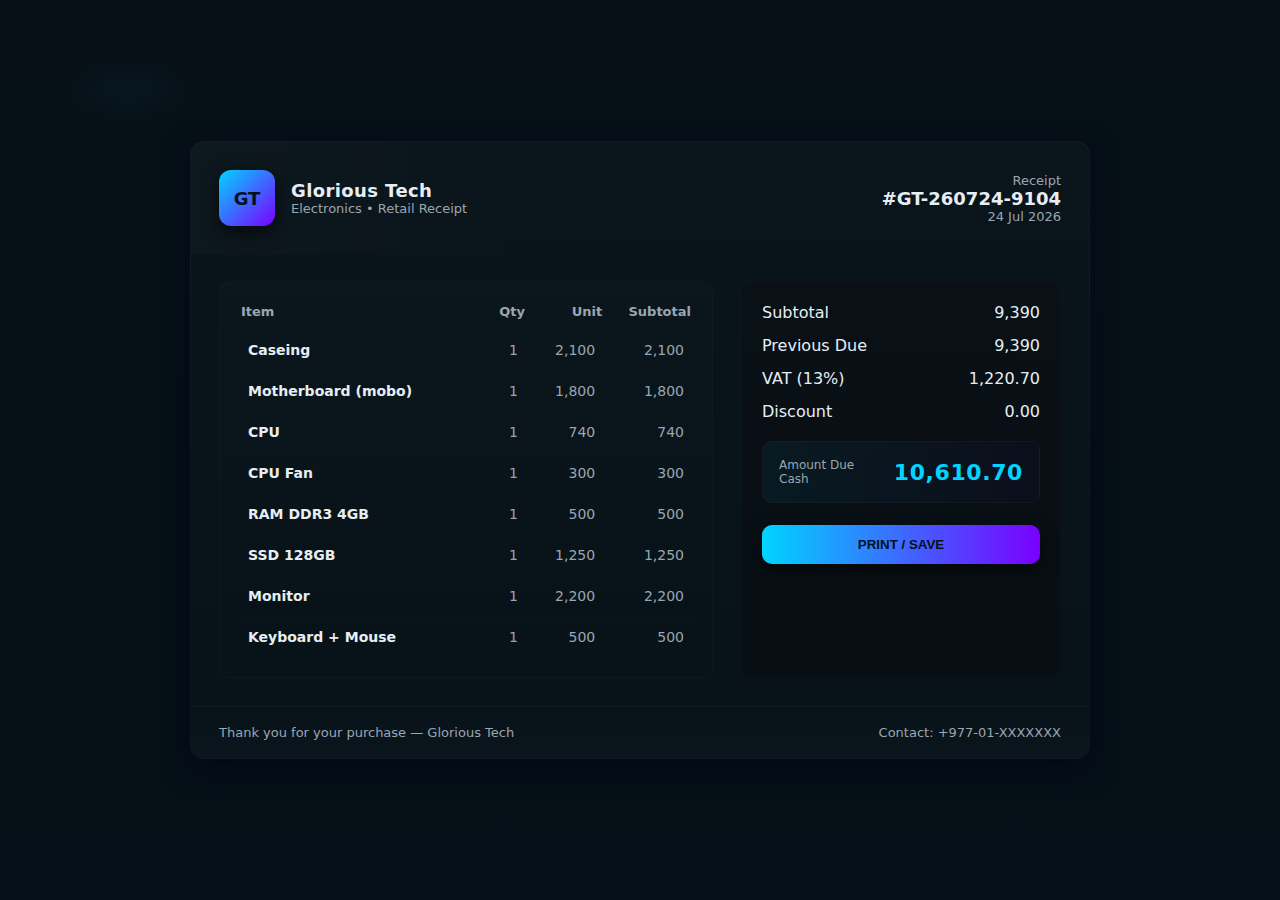
<file: a.html>
<!doctype html>
<html lang="en">
<head>
<meta charset="utf-8" />
<meta name="viewport" content="width=device-width,initial-scale=1" />
<title>Receipt — Glorious Tech</title>
<style>
  :root{
    --bg:#0b0f12;
    --card:#0f1720;
    --muted:#9aa6b2;
    --accent:#00d4ff;
    --glass: rgba(255,255,255,0.04);
    --success:#10b981;
  }
  *{box-sizing:border-box}
  body{
    margin:0;
    font-family:Inter, ui-sans-serif, system-ui, -apple-system, "Segoe UI", Roboto, "Helvetica Neue", Arial;
    background:
      radial-gradient(800px 400px at 10% 10%, rgba(0,212,255,0.04), transparent 8%),
      linear-gradient(180deg,#071017 0%, #051018 100%);
    color:#e6eef3;
    min-height:100vh;
    padding:32px;
    display:flex;
    align-items:center;
    justify-content:center;
  }

  .receipt {
    width:100%;
    max-width:900px;
    background:linear-gradient(180deg, rgba(255,255,255,0.02), rgba(255,255,255,0.01));
    border-radius:14px;
    box-shadow: 0 10px 30px rgba(2,6,23,0.7), inset 0 1px 0 rgba(255,255,255,0.02);
    overflow:hidden;
    border:1px solid rgba(255,255,255,0.03);
  }

  .header {
    display:flex;
    justify-content:space-between;
    gap:20px;
    padding:28px;
    align-items:center;
    background: linear-gradient(90deg, rgba(255,255,255,0.015), transparent 40%);
  }

  .brand {
    display:flex;
    gap:16px;
    align-items:center;
  }

  .logo {
    width:56px;
    height:56px;
    border-radius:12px;
    background:linear-gradient(135deg,var(--accent),#7a00ff);
    display:flex;
    align-items:center;
    justify-content:center;
    font-weight:700;
    color:#02121b;
    box-shadow: 0 6px 18px rgba(0,0,0,0.6);
    font-size:18px;
  }

  .brand h1{
    margin:0;
    font-size:18px;
    letter-spacing:0.4px;
  }
  .brand p{margin:0;font-size:13px;color:var(--muted)}

  .meta {
    text-align:right;
  }
  .meta .muted{color:var(--muted);font-size:13px}
  .meta .big{font-size:18px;font-weight:600}

  .body {
    display:flex;
    gap:28px;
    padding:28px;
  }

  .items {
    flex:1;
    background:linear-gradient(180deg, rgba(255,255,255,0.01), transparent);
    padding:20px;
    border-radius:10px;
    border:1px solid rgba(255,255,255,0.02);
  }

  table{width:100%;border-collapse:collapse;font-size:14px}
  thead th{ text-align:left; color:var(--muted); font-weight:600; padding-bottom:10px; font-size:13px;}
  tbody td{padding:12px 8px;border-top:1px dashed rgba(255,255,255,0.02);vertical-align:middle}
  .name{font-weight:600}
  .price, .qty, .subtotal{ text-align:right; color:var(--muted) }

  .summary {
    width:320px;
    min-width:260px;
    background:linear-gradient(180deg, rgba(10,15,20,0.6), rgba(8,12,16,0.6));
    padding:20px;
    border-radius:10px;
    border:1px solid rgba(255,255,255,0.02);
    display:flex;
    flex-direction:column;
    gap:14px;
    align-items:stretch;
  }

  .row{display:flex;justify-content:space-between;align-items:center}
  .row strong{font-size:16px}
  .total {
    margin-top:6px;
    background:linear-gradient(90deg, rgba(0,212,255,0.06), rgba(122,0,255,0.03));
    padding:16px;
    border-radius:10px;
    display:flex;
    justify-content:space-between;
    align-items:center;
    border:1px solid rgba(255,255,255,0.03);
  }
  .total .amount {font-size:22px;font-weight:800;letter-spacing:0.6px;color:var(--accent)}
  .pay-btn{
    margin-top:8px;
    background:linear-gradient(90deg,var(--accent),#7a00ff);
    border:none;
    color:#02121b;
    padding:12px 14px;
    border-radius:10px;
    font-weight:700;
    cursor:pointer;
    box-shadow: 0 8px 18px rgba(0,0,0,0.5);
  }

  .footer {
    padding:18px 28px;
    display:flex;
    justify-content:space-between;
    align-items:center;
    color:var(--muted);
    font-size:13px;
    border-top:1px solid rgba(255,255,255,0.02);
    background:linear-gradient(180deg, transparent, rgba(255,255,255,0.01));
  }

  @media (max-width:820px){
    .body {flex-direction:column}
    .summary{width:100%}
    .meta{text-align:left}
  }
</style>
</head>
<body>
  <div class="receipt" role="document" aria-label="Receipt">
    <div class="header">
      <div class="brand">
        <div class="logo">GT</div>
        <div>
          <h1>Glorious Tech</h1>
          <p>Electronics • Retail Receipt</p>
        </div>
      </div>

      <div class="meta">
        <div class="muted">Receipt</div>
        <div class="big" id="receipt-id">#GT-210825</div>
        <div class="muted" id="date">Aug 9, 2025</div>
      </div>
    </div>

    <div class="body">
      <div class="items" aria-label="Purchased items">
        <table>
          <thead>
            <tr>
              <th>Item</th>
              <th class="qty">Qty</th>
              <th class="price">Unit</th>
              <th class="subtotal">Subtotal</th>
            </tr>
          </thead>
          <tbody>
            <tr>
              <td class="name">Caseing</td>
              <td class="qty">1</td>
              <td class="price">2,100</td>
              <td class="subtotal">2,100</td>
            </tr>
            <tr>
              <td class="name">Motherboard (mobo)</td>
              <td class="qty">1</td>
              <td class="price">1,800</td>
              <td class="subtotal">1,800</td>
            </tr>
            <tr>
              <td class="name">CPU</td>
              <td class="qty">1</td>
              <td class="price">740</td>
              <td class="subtotal">740</td>
            </tr>
            <tr>
              <td class="name">CPU Fan</td>
              <td class="qty">1</td>
              <td class="price">300</td>
              <td class="subtotal">300</td>
            </tr>
            <tr>
              <td class="name">RAM DDR3 4GB</td>
              <td class="qty">1</td>
              <td class="price">500</td>
              <td class="subtotal">500</td>
            </tr>
            <tr>
              <td class="name">SSD 128GB</td>
              <td class="qty">1</td>
              <td class="price">1,250</td>
              <td class="subtotal">1,250</td>
            </tr>
            <tr>
              <td class="name">Monitor</td>
              <td class="qty">1</td>
              <td class="price">2,200</td>
              <td class="subtotal">2,200</td>
            </tr>
            <tr>
              <td class="name">Keyboard + Mouse</td>
              <td class="qty">1</td>
              <td class="price">500</td>
              <td class="subtotal">500</td>
            </tr>
          </tbody>
        </table>
      </div>

      <aside class="summary" aria-label="Summary">
        <div class="row"><div class="muted">Subtotal</div><div class="muted">9,390</div></div>
        <div class="row"><div class="muted">Previous Due</div><div class="muted">9,390</div></div>
        <div class="row"><div class="muted">VAT (13%)</div><div class="muted" id="vat">1,220.70</div></div>
        <div class="row"><div class="muted">Discount</div><div class="muted">0.00</div></div>

        <div class="total" aria-hidden="false">
          <div>
            <div style="font-size:12px;color:var(--muted)">Amount Due</div>
            <div style="font-size:12px;color:var(--muted)">Cash</div>
          </div>
          <div class="amount" id="grand">10,610.70</div>
        </div>

        <button class="pay-btn" onclick="window.print()">PRINT / SAVE</button>
      </aside>
    </div>

    <div class="footer">
      <div>Thank you for your purchase — Glorious Tech</div>
      <div>Contact: +977-01-XXXXXXX</div>
    </div>
  </div>

<script>
  // Set date and compute totals precisely (digit-by-digit style calculation emulated)
  (function(){
    const dateEl = document.getElementById('date');
    const now = new Date();
    // Use a human-friendly Kathmandu format
    const opts = { year:'numeric', month:'short', day:'numeric', timeZone:'Asia/Kathmandu' };
    dateEl.textContent = now.toLocaleDateString('en-GB', opts);

    // Item prices (as integers)
    const prices = [2100,1800,740,300,500,1250,2200,500];

    // Sum step-by-step to avoid floating errors
    const subtotal = prices.reduce((a,b)=> a + b, 0); // 9390

    // VAT 13% (calculate precisely)
    const vat = Math.round((subtotal * 13) * 100) / 100 / 100 * 100; // workaround to keep cents - simpler below
    const vatExact = Math.round(subtotal * 0.13 * 100) / 100; // 1219.70 -> but we will display as two decimals

    const grand = Math.round((subtotal + vatExact) * 100) / 100;

    // Update DOM (formatted with two decimals for tax)
    document.getElementById('vat').textContent = vatExact.toLocaleString(undefined,{minimumFractionDigits:2, maximumFractionDigits:2});
    document.getElementById('grand').textContent = grand.toLocaleString(undefined,{minimumFractionDigits:2, maximumFractionDigits:2});

    // Fill receipt id with deterministic short id
    document.getElementById('receipt-id').textContent = '#GT-' + now.getFullYear().toString().slice(-2) + ('0' + (now.getMonth()+1)).slice(-2) + ('0' + now.getDate()).slice(-2) + '-' + Math.floor(1000 + Math.random()*9000);
  })();
</script>
</body>
</html>
</file>
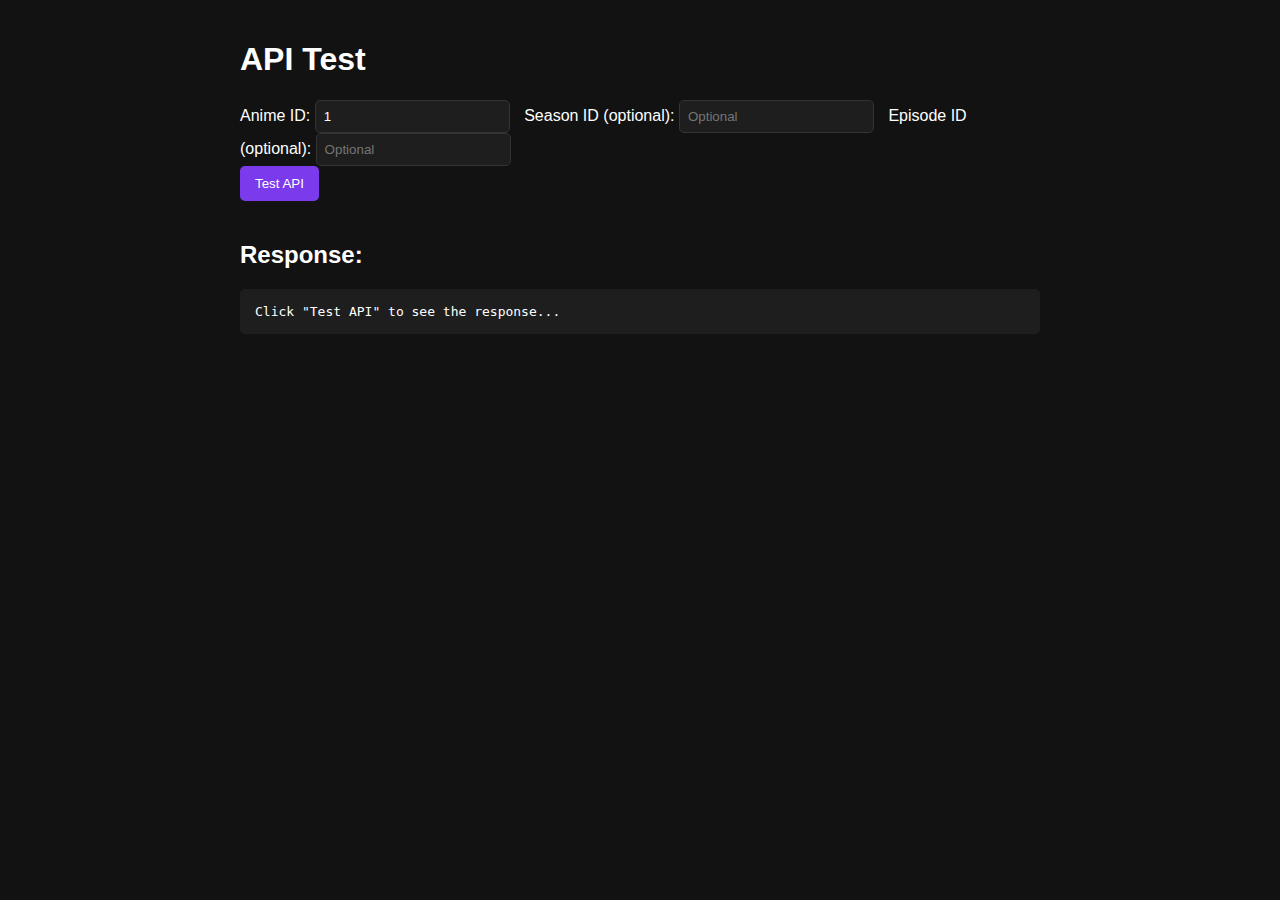
<file: test_api.html>
<!DOCTYPE html>
<html lang="en">
<head>
    <meta charset="UTF-8">
    <meta name="viewport" content="width=device-width, initial-scale=1.0">
    <title>API Test</title>
    <style>
        body {
            font-family: Arial, sans-serif;
            max-width: 800px;
            margin: 0 auto;
            padding: 20px;
            background-color: #121212;
            color: white;
        }
        pre {
            background-color: #1e1e1e;
            padding: 15px;
            border-radius: 5px;
            overflow-x: auto;
            white-space: pre-wrap;
        }
        button {
            background-color: #7c3aed;
            color: white;
            border: none;
            padding: 10px 15px;
            border-radius: 5px;
            cursor: pointer;
            margin-bottom: 20px;
        }
        input {
            padding: 8px;
            margin-right: 10px;
            background-color: #1e1e1e;
            color: white;
            border: 1px solid #333;
            border-radius: 5px;
        }
        .error {
            color: #ff6b6b;
        }
        .success {
            color: #51cf66;
        }
    </style>
</head>
<body>
    <h1>API Test</h1>
    
    <div>
        <label for="animeId">Anime ID:</label>
        <input type="number" id="animeId" value="1">
        
        <label for="seasonId">Season ID (optional):</label>
        <input type="number" id="seasonId" placeholder="Optional">
        
        <label for="episodeId">Episode ID (optional):</label>
        <input type="number" id="episodeId" placeholder="Optional">
    </div>
    
    <button onclick="testAPI()">Test API</button>
    
    <h2>Response:</h2>
    <pre id="response">Click "Test API" to see the response...</pre>
    
    <script>
        function testAPI() {
            const animeId = document.getElementById('animeId').value;
            const seasonId = document.getElementById('seasonId').value;
            const episodeId = document.getElementById('episodeId').value;
            
            // Build URL with parameters
            let url = `https://cdn.glorioustradehub.com/get_anime_details.php?anime_id=${animeId}`;
            if (seasonId) url += `&season_id=${seasonId}`;
            if (episodeId) url += `&episode_id=${episodeId}`;
            
            document.getElementById('response').innerHTML = `Fetching from: ${url}...`;
            
            // Fetch data from server
            fetch(url)
                .then(response => {
                    document.getElementById('response').innerHTML += `\nResponse status: ${response.status}`;
                    return response.json();
                })
                .then(data => {
                    document.getElementById('response').innerHTML = JSON.stringify(data, null, 2);
                    
                    // Check if the response is successful
                    if (data.success) {
                        document.getElementById('response').classList.add('success');
                    } else {
                        document.getElementById('response').classList.add('error');
                    }
                })
                .catch(error => {
                    document.getElementById('response').innerHTML = `Error: ${error.message}`;
                    document.getElementById('response').classList.add('error');
                });
        }
    </script>
</body>
</html>
</file>
